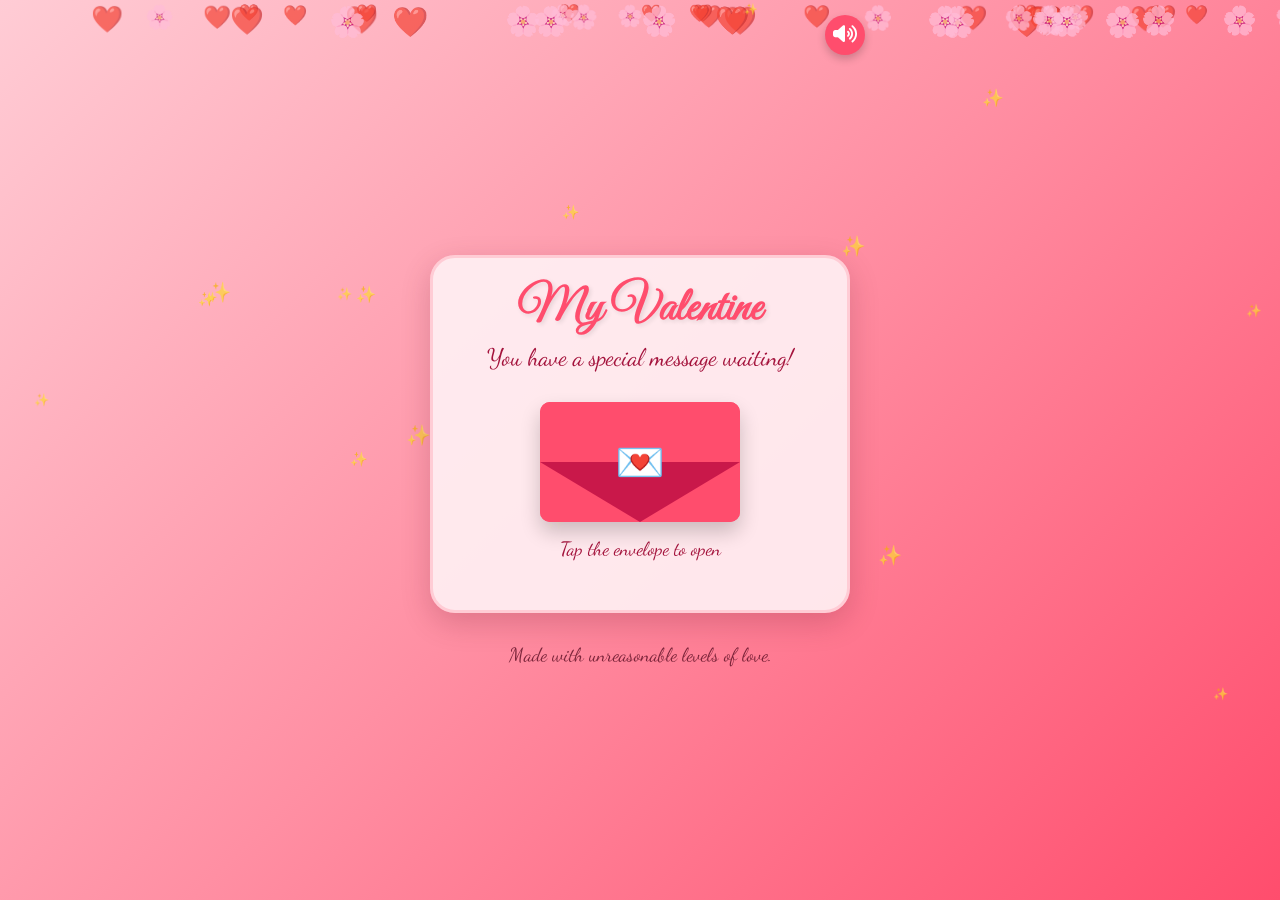
<file: valentine.html>
<!DOCTYPE html>
<html lang="en">
<head>
    <meta charset="UTF-8">
    <meta name="viewport" content="width=device-width, initial-scale=1.0, maximum-scale=1.0, user-scalable=no">
    <title>My Moni ❤️</title>
    <link rel="preconnect" href="https://fonts.googleapis.com">
    <link rel="preconnect" href="https://fonts.gstatic.com" crossorigin>
    <link href="https://fonts.googleapis.com/css2?family=Great+Vibes&family=Dancing+Script:wght@400;700&family=Poppins:wght@300;400;600&display=swap" rel="stylesheet">
    <link rel="stylesheet" href="https://cdnjs.cloudflare.com/ajax/libs/font-awesome/6.4.0/css/all.min.css">
    <style>
        * {
            margin: 0;
            padding: 0;
            box-sizing: border-box;
            user-select: none;
            -webkit-tap-highlight-color: transparent;
        }

        body {
            font-family: 'Poppins', sans-serif;
            background: linear-gradient(135deg, #ffccd5 0%, #ff8fa3 50%, #ff4d6d 100%);
            color: #590d22;
            min-height: 100vh;
            overflow-x: hidden;
            position: relative;
            padding: 20px;
            display: flex;
            flex-direction: column;
            justify-content: center;
            align-items: center;
            max-width: 480px;
            margin: 0 auto;
        }

        /* Background elements */
        .background-hearts, .background-petals, .background-sparkles {
            position: fixed;
            top: 0;
            left: 0;
            width: 100%;
            height: 100%;
            pointer-events: none;
            z-index: 0;
        }

        .heart, .petal, .sparkle {
            position: absolute;
            opacity: 0.7;
        }

        .heart {
            color: #ff4d6d;
            font-size: 20px;
            animation: floatHearts 15s infinite linear;
        }

        .petal {
            color: #ff8fa3;
            font-size: 24px;
            animation: fallPetals 20s infinite linear;
        }

        .sparkle {
            color: #fff;
            font-size: 16px;
            animation: sparkleTwinkle 3s infinite alternate;
        }

        /* Main container */
        .container {
            width: 100%;
            max-width: 420px;
            background-color: rgba(255, 240, 243, 0.92);
            border-radius: 25px;
            padding: 20px;
            box-shadow: 0 10px 30px rgba(89, 13, 34, 0.2);
            position: relative;
            z-index: 1;
            overflow: hidden;
            border: 3px solid #ffccd5;
            margin-top: 20px;
            transition: transform 0.3s ease;
        }

        .container:hover {
            transform: translateY(-5px);
        }

        /* Header */
        header {
            text-align: center;
            margin-bottom: 20px;
        }

        h1 {
            font-family: 'Great Vibes', cursive;
            font-size: 3rem;
            color: #ff4d6d;
            text-shadow: 2px 2px 4px rgba(0, 0, 0, 0.1);
            margin-bottom: 5px;
            animation: heartbeat 2s infinite;
        }

        .subtitle {
            font-family: 'Dancing Script', cursive;
            font-size: 1.5rem;
            color: #a4133c;
            margin-bottom: 15px;
        }

        /* Music control */
        .music-control {
            position: absolute;
            top: 15px;
            right: 15px;
            background-color: #ff4d6d;
            color: white;
            border: none;
            width: 40px;
            height: 40px;
            border-radius: 50%;
            display: flex;
            align-items: center;
            justify-content: center;
            cursor: pointer;
            font-size: 1.2rem;
            box-shadow: 0 4px 8px rgba(0, 0, 0, 0.2);
            z-index: 10;
            transition: all 0.3s ease;
        }

        .music-control:hover {
            background-color: #c9184a;
            transform: scale(1.1);
        }

        /* Envelope */
        .envelope-container {
            text-align: center;
            margin: 30px 0;
            perspective: 1000px;
        }

        .envelope {
            width: 200px;
            height: 120px;
            background-color: #ff4d6d;
            margin: 0 auto;
            position: relative;
            border-radius: 10px;
            cursor: pointer;
            transform-style: preserve-3d;
            transition: transform 0.8s cubic-bezier(0.175, 0.885, 0.32, 1.275);
            box-shadow: 0 10px 20px rgba(0, 0, 0, 0.2);
        }

        .envelope.open {
            transform: rotateX(180deg);
        }

        .envelope-front {
            position: absolute;
            width: 100%;
            height: 100%;
            background-color: #ff4d6d;
            border-radius: 10px;
            backface-visibility: hidden;
            display: flex;
            justify-content: center;
            align-items: center;
            overflow: hidden;
        }

        .envelope-front:before {
            content: '';
            position: absolute;
            bottom: 0;
            left: 0;
            width: 0;
            height: 0;
            border-style: solid;
            border-width: 60px 100px 0 100px;
            border-color: #c9184a transparent transparent transparent;
        }

        .envelope-front:after {
            content: '💌';
            font-size: 40px;
            position: absolute;
            top: 30px;
            animation: envelopeGlow 2s infinite alternate;
        }

        .envelope-back {
            position: absolute;
            width: 100%;
            height: 100%;
            background-color: #ffccd5;
            border-radius: 10px;
            backface-visibility: hidden;
            transform: rotateX(180deg);
            display: flex;
            justify-content: center;
            align-items: center;
            overflow: hidden;
        }

        .envelope-back:before {
            content: '';
            position: absolute;
            top: 0;
            left: 0;
            width: 100%;
            height: 100%;
            background-image: url("data:image/svg+xml,%3Csvg width='100' height='100' viewBox='0 0 100 100' xmlns='http://www.w3.org/2000/svg'%3E%3Cpath d='M11 18c3.866 0 7-3.134 7-7s-3.134-7-7-7-7 3.134-7 7 3.134 7 7 7zm48 25c3.866 0 7-3.134 7-7s-3.134-7-7-7-7 3.134-7 7 3.134 7 7 7zm-43-7c1.657 0 3-1.343 3-3s-1.343-3-3-3-3 1.343-3 3 1.343 3 3 3zm63 31c1.657 0 3-1.343 3-3s-1.343-3-3-3-3 1.343-3 3 1.343 3 3 3zM34 90c1.657 0 3-1.343 3-3s-1.343-3-3-3-3 1.343-3 3 1.343 3 3 3zm56-76c1.657 0 3-1.343 3-3s-1.343-3-3-3-3 1.343-3 3 1.343 3 3 3zM12 86c2.21 0 4-1.79 4-4s-1.79-4-4-4-4 1.79-4 4 1.79 4 4 4zm28-65c2.21 0 4-1.79 4-4s-1.79-4-4-4-4 1.79-4 4 1.79 4 4 4zm23-11c2.76 0 5-2.24 5-5s-2.24-5-5-5-5 2.24-5 5 2.24 5 5 5zm-6 60c2.21 0 4-1.79 4-4s-1.79-4-4-4-4 1.79-4 4 1.79 4 4 4zm29 22c2.76 0 5-2.24 5-5s-2.24-5-5-5-5 2.24-5 5 2.24 5 5 5zM32 63c2.76 0 5-2.24 5-5s-2.24-5-5-5-5 2.24-5 5 2.24 5 5 5zm57-13c2.76 0 5-2.24 5-5s-2.24-5-5-5-5 2.24-5 5 2.24 5 5 5zm-9-21c1.105 0 2-.895 2-2s-.895-2-2-2-2 .895-2 2 .895 2 2 2zM60 91c1.105 0 2-.895 2-2s-.895-2-2-2-2 .895-2 2 .895 2 2 2zM35 41c1.105 0 2-.895 2-2s-.895-2-2-2-2 .895-2 2 .895 2 2 2zM12 60c1.105 0 2-.895 2-2s-.895-2-2-2-2 .895-2 2 .895 2 2 2z' fill='%23ff4d6d' fill-opacity='0.1' fill-rule='evenodd'/%3E%3C/svg%3E");
        }

        .envelope-instruction {
            font-family: 'Dancing Script', cursive;
            font-size: 1.2rem;
            color: #a4133c;
            margin-top: 15px;
            animation: pulse 2s infinite;
        }

        /* Love letter */
        .letter-container {
            display: none;
            margin-top: 20px;
            animation: fadeInScale 1s ease forwards;
        }

        .letter {
            background-color: #fffafb;
            border-radius: 15px;
            padding: 25px;
            box-shadow: 0 5px 15px rgba(0, 0, 0, 0.1);
            position: relative;
            border: 1px solid #ffccd5;
            font-family: 'Dancing Script', cursive;
            font-size: 1.4rem;
            line-height: 1.6;
            color: #590d22;
            max-height: 300px;
            overflow-y: auto;
        }

        .letter:before {
            content: '';
            position: absolute;
            top: 0;
            left: 0;
            width: 100%;
            height: 100%;
            background-image: url("data:image/svg+xml,%3Csvg width='100' height='100' viewBox='0 0 100 100' xmlns='http://www.w3.org/2000/svg'%3E%3Cpath d='M11 18c3.866 0 7-3.134 7-7s-3.134-7-7-7-7 3.134-7 7 3.134 7 7 7zm48 25c3.866 0 7-3.134 7-7s-3.134-7-7-7-7 3.134-7 7 3.134 7 7 7zm-43-7c1.657 0 3-1.343 3-3s-1.343-3-3-3-3 1.343-3 3 1.343 3 3 3zm63 31c1.657 0 3-1.343 3-3s-1.343-3-3-3-3 1.343-3 3 1.343 3 3 3zM34 90c1.657 0 3-1.343 3-3s-1.343-3-3-3-3 1.343-3 3 1.343 3 3 3zm56-76c1.657 0 3-1.343 3-3s-1.343-3-3-3-3 1.343-3 3 1.343 3 3 3zM12 86c2.21 0 4-1.79 4-4s-1.79-4-4-4-4 1.79-4 4 1.79 4 4 4zm28-65c2.21 0 4-1.79 4-4s-1.79-4-4-4-4 1.79-4 4 1.79 4 4 4zm23-11c2.76 0 5-2.24 5-5s-2.24-5-5-5-5 2.24-5 5 2.24 5 5 5zm-6 60c2.21 0 4-1.79 4-4s-1.79-4-4-4-4 1.79-4 4 1.79 4 4 4zm29 22c2.76 0 5-2.24 5-5s-2.24-5-5-5-5 2.24-5 5 2.24 5 5 5zM32 63c2.76 0 5-2.24 5-5s-2.24-5-5-5-5 2.24-5 5 2.24 5 5 5zm57-13c2.76 0 5-2.24 5-5s-2.24-5-5-5-5 2.24-5 5 2.24 5 5 5zm-9-21c1.105 0 2-.895 2-2s-.895-2-2-2-2 .895-2 2 .895 2 2 2zM60 91c1.105 0 2-.895 2-2s-.895-2-2-2-2 .895-2 2 .895 2 2 2zM35 41c1.105 0 2-.895 2-2s-.895-2-2-2-2 .895-2 2 .895 2 2 2zM12 60c1.105 0 2-.895 2-2s-.895-2-2-2-2 .895-2 2 .895 2 2 2z' fill='%23ff4d6d' fill-opacity='0.05' fill-rule='evenodd'/%3E%3C/svg%3E");
        }

        .letter p {
            margin-bottom: 15px;
            position: relative;
            z-index: 1;
        }

        .question {
            text-align: center;
            font-family: 'Great Vibes', cursive;
            font-size: 2.2rem;
            color: #ff4d6d;
            margin: 25px 0;
            animation: heartbeat 2s infinite;
        }

        /* Buttons */
        .buttons-container {
            display: flex;
            justify-content: center;
            align-items: center;
            gap: 20px;
            margin-top: 20px;
            position: relative;
            min-height: 100px;
        }

        .btn {
            border: none;
            border-radius: 50px;
            font-family: 'Poppins', sans-serif;
            font-weight: 600;
            font-size: 1.2rem;
            padding: 15px 30px;
            cursor: pointer;
            transition: all 0.3s ease;
            box-shadow: 0 5px 15px rgba(0, 0, 0, 0.2);
            position: relative;
            z-index: 2;
        }

        .btn-yes {
            background-color: #ff4d6d;
            color: white;
            animation: pulseGlow 1.5s infinite alternate;
        }

        .btn-yes:hover, .btn-yes:active {
            background-color: #c9184a;
            transform: scale(1.1);
        }

        .btn-no {
            background-color: #a4133c;
            color: white;
            font-size: 0.9rem;
            padding: 10px 20px;
            position: absolute;
            z-index: 3;
        }

        /* Celebration */
        .celebration {
            display: none;
            text-align: center;
            margin-top: 30px;
            animation: fadeInScale 1s ease forwards;
        }

        .celebration h2 {
            font-family: 'Great Vibes', cursive;
            font-size: 3.5rem;
            color: #ff4d6d;
            margin-bottom: 10px;
            animation: bounce 1s infinite alternate;
        }

        .celebration h3 {
            font-family: 'Dancing Script', cursive;
            font-size: 2.5rem;
            color: #a4133c;
            margin-bottom: 30px;
        }

        .celebration-hearts {
            font-size: 2rem;
            margin-top: 20px;
            animation: pulse 1.5s infinite;
        }

        .dramatic-message {
            display: none;
            text-align: center;
            margin-top: 30px;
            animation: fadeInScale 1s ease forwards;
        }

        .dramatic-message h2 {
            font-family: 'Great Vibes', cursive;
            font-size: 2.5rem;
            color: #a4133c;
            margin-bottom: 20px;
            animation: shake 0.5s ease infinite;
        }

        /* Footer */
        footer {
            margin-top: 30px;
            text-align: center;
            font-family: 'Dancing Script', cursive;
            font-size: 1.2rem;
            color: #590d22;
            opacity: 0.8;
        }

        /* Animations */
        @keyframes floatHearts {
            0% {
                transform: translateY(100vh) rotate(0deg);
                opacity: 0;
            }
            10% {
                opacity: 0.7;
            }
            90% {
                opacity: 0.7;
            }
            100% {
                transform: translateY(-100px) rotate(360deg);
                opacity: 0;
            }
        }

        @keyframes fallPetals {
            0% {
                transform: translateY(-100px) rotate(0deg);
                opacity: 0;
            }
            10% {
                opacity: 0.6;
            }
            90% {
                opacity: 0.6;
            }
            100% {
                transform: translateY(100vh) rotate(360deg);
                opacity: 0;
            }
        }

        @keyframes sparkleTwinkle {
            0% {
                opacity: 0.3;
                transform: scale(1);
            }
            100% {
                opacity: 1;
                transform: scale(1.2);
            }
        }

        @keyframes envelopeGlow {
            0% {
                filter: drop-shadow(0 0 5px #ffccd5);
                transform: scale(1);
            }
            100% {
                filter: drop-shadow(0 0 15px #ff4d6d);
                transform: scale(1.1);
            }
        }

        @keyframes pulse {
            0% {
                transform: scale(1);
                opacity: 0.7;
            }
            50% {
                transform: scale(1.05);
                opacity: 1;
            }
            100% {
                transform: scale(1);
                opacity: 0.7;
            }
        }

        @keyframes pulseGlow {
            0% {
                box-shadow: 0 5px 15px rgba(255, 77, 109, 0.4);
                transform: scale(1);
            }
            100% {
                box-shadow: 0 5px 25px rgba(255, 77, 109, 0.8);
                transform: scale(1.05);
            }
        }

        @keyframes heartbeat {
            0% {
                transform: scale(1);
            }
            5% {
                transform: scale(1.1);
            }
            10% {
                transform: scale(1);
            }
            15% {
                transform: scale(1.1);
            }
            20% {
                transform: scale(1);
            }
            100% {
                transform: scale(1);
            }
        }

        @keyframes fadeInScale {
            0% {
                opacity: 0;
                transform: scale(0.8);
            }
            100% {
                opacity: 1;
                transform: scale(1);
            }
        }

        @keyframes bounce {
            0% {
                transform: translateY(0);
            }
            100% {
                transform: translateY(-20px);
            }
        }

        @keyframes shake {
            0%, 100% {
                transform: translateX(0);
            }
            10%, 30%, 50%, 70%, 90% {
                transform: translateX(-5px);
            }
            20%, 40%, 60%, 80% {
                transform: translateX(5px);
            }
        }

        @keyframes typewriter {
            from {
                width: 0;
            }
            to {
                width: 100%;
            }
        }

        @keyframes blink {
            0%, 100% {
                opacity: 1;
            }
            50% {
                opacity: 0;
            }
        }

        /* Responsive adjustments */
        @media (max-width: 480px) {
            .container {
                padding: 15px;
            }
            
            h1 {
                font-size: 2.5rem;
            }
            
            .subtitle {
                font-size: 1.3rem;
            }
            
            .envelope {
                width: 180px;
                height: 110px;
            }
            
            .letter {
                font-size: 1.2rem;
                padding: 20px;
            }
            
            .question {
                font-size: 1.8rem;
            }
            
            .btn {
                font-size: 1.1rem;
                padding: 12px 25px;
            }
            
            .celebration h2 {
                font-size: 2.8rem;
            }
            
            .celebration h3 {
                font-size: 2rem;
            }
        }
    </style>
</head>
<body>
    <!-- Music Control -->
    <button class="music-control" id="musicToggle">
        <i class="fas fa-volume-up"></i>
    </button>

    <!-- Background Elements -->
    <div class="background-hearts" id="backgroundHearts"></div>
    <div class="background-petals" id="backgroundPetals"></div>
    <div class="background-sparkles" id="backgroundSparkles"></div>

    <!-- Main Container -->
    <div class="container">
        <header>
            <h1>My Valentine</h1>
            <div class="subtitle">You have a special message waiting!</div>
        </header>

        <!-- Envelope -->
        <div class="envelope-container">
            <div class="envelope" id="envelope">
                <div class="envelope-front"></div>
                <div class="envelope-back"></div>
            </div>
            <div class="envelope-instruction">Tap the envelope to open</div>
        </div>

        <!-- Love Letter -->
        <div class="letter-container" id="letterContainer">
            <div class="letter">
                <p>Dear Moni,</p>
                <p>This is not cringe alright plus this is the only thing i am good at and i'v been busy so couldn't do much other then this </p>
                <p>this is the time where i write something cute and lovey dovey but you already know that you are very special , nice , wise (rarely) , and beautiful indside and outside</p>
                <p>Today, on this day of love, I want to ask you something very important...</p>
            </div>
            <div class="question" id="question">Will you be my Valentine?</div>
            
            <!-- Buttons Container -->
            <div class="buttons-container" id="buttonsContainer">
                <button class="btn btn-yes" id="yesBtn">YES! 💖</button>
                <button class="btn btn-no" id="noBtn">No 😢</button>
            </div>
        </div>

        <!-- Celebration -->
        <div class="celebration" id="celebration">
            <h2>YAAAYYYYY 💖</h2>
            <h3>I LOVE YOU</h3>
            <div class="celebration-hearts">❤️🧡💛💚💙💜🤎</div>
        </div>

        <!-- Dramatic Message -->
        <div class="dramatic-message" id="dramaticMessage">
            <h2>Doesn't matter. I love you. Suck it up 💘</h2>
        </div>
    </div>

    <!-- Footer -->
    <footer>Made with unreasonable levels of love.</footer>

    <!-- Hidden Audio Elements -->
    <audio id="backgroundMusic" loop>
        <source src="https://assets.mixkit.co/music/preview/mixkit-loving-you-117.mp3" type="audio/mpeg">
    </audio>
    <audio id="yesSound">
        <source src="https://assets.mixkit.co/sfx/preview/mixkit-happy-crowd-laugh-464.mp3" type="audio/mpeg">
    </audio>
    <audio id="noSound">
        <source src="https://assets.mixkit.co/sfx/preview/mixkit-cartoon-toy-whistle-616.mp3" type="audio/mpeg">
    </audio>

    <script>
        // Replace the entire JavaScript section with this updated code
document.addEventListener('DOMContentLoaded', function() {
    // DOM Elements
    const envelope = document.getElementById('envelope');
    const letterContainer = document.getElementById('letterContainer');
    const buttonsContainer = document.getElementById('buttonsContainer');
    const yesBtn = document.getElementById('yesBtn');
    const noBtn = document.getElementById('noBtn');
    const celebration = document.getElementById('celebration');
    const dramaticMessage = document.getElementById('dramaticMessage');
    const musicToggle = document.getElementById('musicToggle');
    const backgroundMusic = document.getElementById('backgroundMusic');
    const yesSound = document.getElementById('yesSound');
    const noSound = document.getElementById('noSound');
    const question = document.getElementById('question');
    const backgroundHearts = document.getElementById('backgroundHearts');
    const backgroundPetals = document.getElementById('backgroundPetals');
    const backgroundSparkles = document.getElementById('backgroundSparkles');
    
    // State variables
    let isMusicOn = true;
    let isLetterOpen = false;
    let noBtnClicks = 0;
    
    // NO button movement variables
    let noBtnX = 0;
    let noBtnY = 0;
    let noBtnVelocityX = 3;
    let noBtnVelocityY = 2;
    let noBtnMoveInterval;
    let isNoBtnMoving = false;
    
    // Initialize background elements
    createBackgroundElements();
    
    // Start background music
    backgroundMusic.volume = 0.3;
    backgroundMusic.play().catch(e => console.log("Autoplay prevented. User interaction required."));
    
    // Create floating hearts, petals and sparkles
    function createBackgroundElements() {
        // Create hearts
        for (let i = 0; i < 25; i++) {
            const heart = document.createElement('div');
            heart.classList.add('heart');
            heart.innerHTML = '❤️';
            heart.style.left = `${Math.random() * 100}%`;
            heart.style.fontSize = `${Math.random() * 15 + 15}px`;
            heart.style.animationDuration = `${Math.random() * 10 + 15}s`;
            heart.style.animationDelay = `${Math.random() * 5}s`;
            backgroundHearts.appendChild(heart);
        }
        
        // Create petals
        for (let i = 0; i < 20; i++) {
            const petal = document.createElement('div');
            petal.classList.add('petal');
            petal.innerHTML = '🌸';
            petal.style.left = `${Math.random() * 100}%`;
            petal.style.fontSize = `${Math.random() * 10 + 20}px`;
            petal.style.animationDuration = `${Math.random() * 10 + 20}s`;
            petal.style.animationDelay = `${Math.random() * 5}s`;
            backgroundPetals.appendChild(petal);
        }
        
        // Create sparkles
        for (let i = 0; i < 15; i++) {
            const sparkle = document.createElement('div');
            sparkle.classList.add('sparkle');
            sparkle.innerHTML = '✨';
            sparkle.style.left = `${Math.random() * 100}%`;
            sparkle.style.top = `${Math.random() * 100}%`;
            sparkle.style.fontSize = `${Math.random() * 10 + 10}px`;
            sparkle.style.animationDelay = `${Math.random() * 2}s`;
            backgroundSparkles.appendChild(sparkle);
        }
    }
    
    // Function to start automatic NO button movement
    function startNoButtonMovement() {
        if (isNoBtnMoving) return;
        
        isNoBtnMoving = true;
        
        // Set initial random position within container
        const containerWidth = buttonsContainer.offsetWidth;
        const containerHeight = buttonsContainer.offsetHeight;
        const btnWidth = noBtn.offsetWidth;
        const btnHeight = noBtn.offsetHeight;
        
        noBtnX = Math.random() * (containerWidth - btnWidth);
        noBtnY = Math.random() * (containerHeight - btnHeight);
        
        // Random initial velocity
        noBtnVelocityX = (Math.random() * 4 + 2) * (Math.random() > 0.5 ? 1 : -1);
        noBtnVelocityY = (Math.random() * 3 + 1.5) * (Math.random() > 0.5 ? 1 : -1);
        
        // Start movement animation
        noBtnMoveInterval = setInterval(moveNoButtonAutomatically, 50);
    }
    
    // Function to move NO button automatically
    function moveNoButtonAutomatically() {
        if (!isLetterOpen) return;
        
        const containerWidth = buttonsContainer.offsetWidth;
        const containerHeight = buttonsContainer.offsetHeight;
        const btnWidth = noBtn.offsetWidth;
        const btnHeight = noBtn.offsetHeight;
        
        // Update position based on velocity
        noBtnX += noBtnVelocityX;
        noBtnY += noBtnVelocityY;
        
        // Bounce off walls
        if (noBtnX <= 0) {
            noBtnX = 0;
            noBtnVelocityX = Math.abs(noBtnVelocityX) * (Math.random() * 0.3 + 0.9); // Random bounce factor
            createHeartTrailAtButton();
        }
        if (noBtnX >= containerWidth - btnWidth) {
            noBtnX = containerWidth - btnWidth;
            noBtnVelocityX = -Math.abs(noBtnVelocityX) * (Math.random() * 0.3 + 0.9);
            createHeartTrailAtButton();
        }
        if (noBtnY <= 0) {
            noBtnY = 0;
            noBtnVelocityY = Math.abs(noBtnVelocityY) * (Math.random() * 0.3 + 0.9);
            createHeartTrailAtButton();
        }
        if (noBtnY >= containerHeight - btnHeight) {
            noBtnY = containerHeight - btnHeight;
            noBtnVelocityY = -Math.abs(noBtnVelocityY) * (Math.random() * 0.3 + 0.9);
            createHeartTrailAtButton();
        }
        
        // Apply new position
        noBtn.style.left = `${noBtnX}px`;
        noBtn.style.top = `${noBtnY}px`;
        
        // Occasionally change direction randomly
        if (Math.random() < 0.02) {
            noBtnVelocityX = (Math.random() * 4 + 2) * (Math.random() > 0.5 ? 1 : -1);
        }
        if (Math.random() < 0.02) {
            noBtnVelocityY = (Math.random() * 3 + 1.5) * (Math.random() > 0.5 ? 1 : -1);
        }
        
        // Occasionally create heart trail
        if (Math.random() < 0.1) {
            createHeartTrailAtButton();
        }
    }
    
    // Function to create heart trail at NO button position
    function createHeartTrailAtButton() {
        const btnRect = noBtn.getBoundingClientRect();
        const btnCenterX = btnRect.left + btnRect.width / 2;
        const btnCenterY = btnRect.top + btnRect.height / 2;
        
        const heart = document.createElement('div');
        heart.innerHTML = '💖';
        heart.style.position = 'fixed';
        heart.style.left = `${btnCenterX}px`;
        heart.style.top = `${btnCenterY}px`;
        heart.style.fontSize = '12px';
        heart.style.pointerEvents = 'none';
        heart.style.zIndex = '1000';
        heart.style.animation = 'fallPetals 1.5s linear forwards';
        document.body.appendChild(heart);
        
        // Remove heart after animation
        setTimeout(() => {
            if (heart.parentNode) {
                document.body.removeChild(heart);
            }
        }, 1500);
    }
    
    // Envelope click event
    envelope.addEventListener('click', function() {
        if (!isLetterOpen) {
            // Open envelope
            envelope.classList.add('open');
            
            // Show letter after delay
            setTimeout(() => {
                letterContainer.style.display = 'block';
                isLetterOpen = true;
                
                // Start NO button automatic movement
                startNoButtonMovement();
                
                // Add typing animation to letter text
                const letterParagraphs = document.querySelectorAll('.letter p');
                letterParagraphs.forEach((p, index) => {
                    const text = p.textContent;
                    p.textContent = '';
                    
                    setTimeout(() => {
                        let i = 0;
                        const typeWriter = () => {
                            if (i < text.length) {
                                p.textContent += text.charAt(i);
                                i++;
                                setTimeout(typeWriter, 30);
                            }
                        };
                        typeWriter();
                    }, index * 1000);
                });
            }, 800);
        }
    });
    
    // Music toggle
    musicToggle.addEventListener('click', function() {
        if (isMusicOn) {
            backgroundMusic.pause();
            musicToggle.innerHTML = '<i class="fas fa-volume-mute"></i>';
        } else {
            backgroundMusic.play();
            musicToggle.innerHTML = '<i class="fas fa-volume-up"></i>';
        }
        isMusicOn = !isMusicOn;
    });
    
    // Yes button click
    yesBtn.addEventListener('click', function() {
        // Stop NO button movement
        clearInterval(noBtnMoveInterval);
        isNoBtnMoving = false;
        
        // Play sound
        if (isMusicOn) {
            yesSound.currentTime = 0;
            yesSound.play();
        }
        
        // Hide letter and buttons
        letterContainer.style.display = 'none';
        
        // Show celebration
        celebration.style.display = 'block';
        
        // Create celebration effects
        createCelebrationEffects();
    });
    
    // No button behavior - now includes automatic escape movement when hovered/touched
    noBtn.addEventListener('click', function(e) {
        e.preventDefault();
        e.stopPropagation();
        
        // Play sound
        if (isMusicOn) {
            noSound.currentTime = 0;
            noSound.play();
        }
        
        // Increment click counter
        noBtnClicks++;
        
        // Show dramatic message on first click
        if (noBtnClicks === 1) {
            letterContainer.style.display = 'none';
            dramaticMessage.style.display = 'block';
            
            // Shake the screen
            document.body.style.animation = 'shake 0.5s ease';
            setTimeout(() => {
                document.body.style.animation = '';
            }, 500);
            
            // Trigger celebration after 2 seconds
            setTimeout(() => {
                dramaticMessage.style.display = 'none';
                celebration.style.display = 'block';
                createCelebrationEffects();
            }, 2000);
        } else {
            // On subsequent clicks, make button escape even faster
            noBtnVelocityX *= 1.5;
            noBtnVelocityY *= 1.5;
            
            // Limit max speed
            const maxSpeed = 15;
            const currentSpeed = Math.sqrt(noBtnVelocityX * noBtnVelocityX + noBtnVelocityY * noBtnVelocityY);
            if (currentSpeed > maxSpeed) {
                noBtnVelocityX = (noBtnVelocityX / currentSpeed) * maxSpeed;
                noBtnVelocityY = (noBtnVelocityY / currentSpeed) * maxSpeed;
            }
        }
    });
    
    // Make NO button escape faster when cursor is near (optional enhancement)
    noBtn.addEventListener('mouseover', function() {
        if (isLetterOpen) {
            // Increase velocity to escape
            noBtnVelocityX *= 1.2;
            noBtnVelocityY *= 1.2;
        }
    });
    
    noBtn.addEventListener('touchstart', function() {
        if (isLetterOpen) {
            // Increase velocity to escape on touch
            noBtnVelocityX *= 1.5;
            noBtnVelocityY *= 1.5;
            
            // Also move in opposite direction of touch
            const containerWidth = buttonsContainer.offsetWidth;
            const containerHeight = buttonsContainer.offsetHeight;
            const btnWidth = noBtn.offsetWidth;
            const btnHeight = noBtn.offsetHeight;
            
            // Move to opposite side
            if (noBtnX < containerWidth / 2) {
                noBtnVelocityX = Math.abs(noBtnVelocityX);
            } else {
                noBtnVelocityX = -Math.abs(noBtnVelocityX);
            }
            
            if (noBtnY < containerHeight / 2) {
                noBtnVelocityY = Math.abs(noBtnVelocityY);
            } else {
                noBtnVelocityY = -Math.abs(noBtnVelocityY);
            }
        }
    });
    
    // Create celebration effects
    function createCelebrationEffects() {
        // Create falling roses and hearts
        for (let i = 0; i < 50; i++) {
            setTimeout(() => {
                const rose = document.createElement('div');
                rose.innerHTML = Math.random() > 0.5 ? '🌹' : '❤️';
                rose.style.position = 'fixed';
                rose.style.top = '-50px';
                rose.style.left = `${Math.random() * 100}vw`;
                rose.style.fontSize = `${Math.random() * 20 + 20}px`;
                rose.style.animation = `fallPetals ${Math.random() * 2 + 3}s linear forwards`;
                rose.style.zIndex = '1000';
                rose.style.pointerEvents = 'none';
                document.body.appendChild(rose);
                
                // Remove after animation
                setTimeout(() => {
                    if (rose.parentNode) {
                        document.body.removeChild(rose);
                    }
                }, 5000);
            }, i * 100);
        }
        
        // Brighten background
        document.body.style.background = 'linear-gradient(135deg, #ffccd5 0%, #ff8fa3 60%, #ff4d6d 100%)';
        
        // Create firework bursts
        for (let i = 0; i < 10; i++) {
            setTimeout(() => {
                createFirework();
            }, i * 300);
        }
    }
    
    // Create firework effect
    function createFirework() {
        const firework = document.createElement('div');
        firework.style.position = 'fixed';
        firework.style.left = `${Math.random() * 80 + 10}%`;
        firework.style.top = `${Math.random() * 60 + 20}%`;
        firework.style.width = '5px';
        firework.style.height = '5px';
        firework.style.borderRadius = '50%';
        firework.style.backgroundColor = '#ff4d6d';
        firework.style.boxShadow = '0 0 10px #ff4d6d';
        firework.style.zIndex = '999';
        firework.style.pointerEvents = 'none';
        document.body.appendChild(firework);
        
        // Animate firework
        let size = 5;
        const grow = setInterval(() => {
            size += 10;
            firework.style.width = `${size}px`;
            firework.style.height = `${size}px`;
            firework.style.opacity = 1 - (size / 100);
            
            if (size > 100) {
                clearInterval(grow);
                document.body.removeChild(firework);
            }
        }, 20);
    }
    
    // Create sparkle effect on touch
    document.addEventListener('touchstart', function(e) {
        for (let touch of e.touches) {
            createSparkle(touch.clientX, touch.clientY);
        }
    });
    
    function createSparkle(x, y) {
        const sparkle = document.createElement('div');
        sparkle.innerHTML = '✨';
        sparkle.style.position = 'fixed';
        sparkle.style.left = `${x}px`;
        sparkle.style.top = `${y}px`;
        sparkle.style.fontSize = '20px';
        sparkle.style.transform = 'translate(-50%, -50%)';
        sparkle.style.pointerEvents = 'none';
        sparkle.style.zIndex = '1000';
        sparkle.style.animation = 'sparkleTwinkle 0.5s ease forwards';
        document.body.appendChild(sparkle);
        
        // Remove sparkle after animation
        setTimeout(() => {
            document.body.removeChild(sparkle);
        }, 500);
    }
    
    // Add heartbeat vibration to question text
    setInterval(() => {
        question.style.animation = 'none';
        setTimeout(() => {
            question.style.animation = 'heartbeat 2s infinite';
        }, 10);
    }, 4000);
});
    </script>
</body>
</html>
</file>
